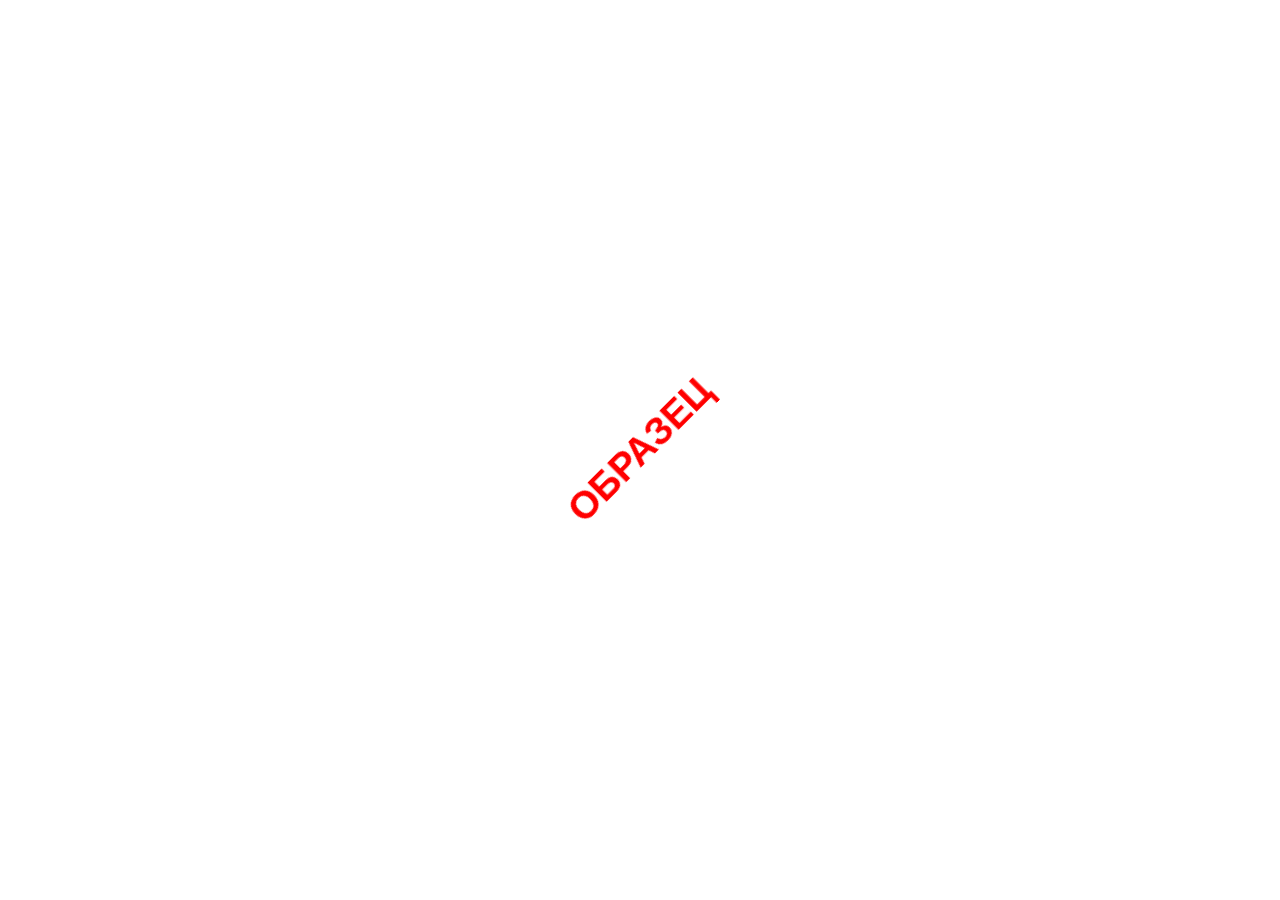
<file: index.html>
<!DOCTYPE html>
<html lang="ru">

<head>
    <meta charset="UTF-8">
    <meta name="viewport" content="width=device-width, initial-scale=1.0">
    <title>TEST</title>
    <script src="pwa.js"></script>
    <style>
        * {
            padding: 0;
            margin: 0;
            box-sizing: border-box;
            font-family: Gilroy, -apple-system, BlinkMacSystemFont, Segoe UI, Helvetica Neue, Arial, sans-serif, Apple Color Emoji, Segoe UI Emoji, Segoe UI Symbol;
            font-weight: 700;
        }

        .text {
            color: red;
            transform: rotate(-45deg);
            display: grid;
            place-items: center;
            height: 100vh;
            width: 100%;
            font-size: larger;
            position: fixed;
        }
    </style>
</head>

<body>
    <div class="text">
        <h1>ОБРАЗЕЦ</h1>
    </div>
</body>

</html>
</file>
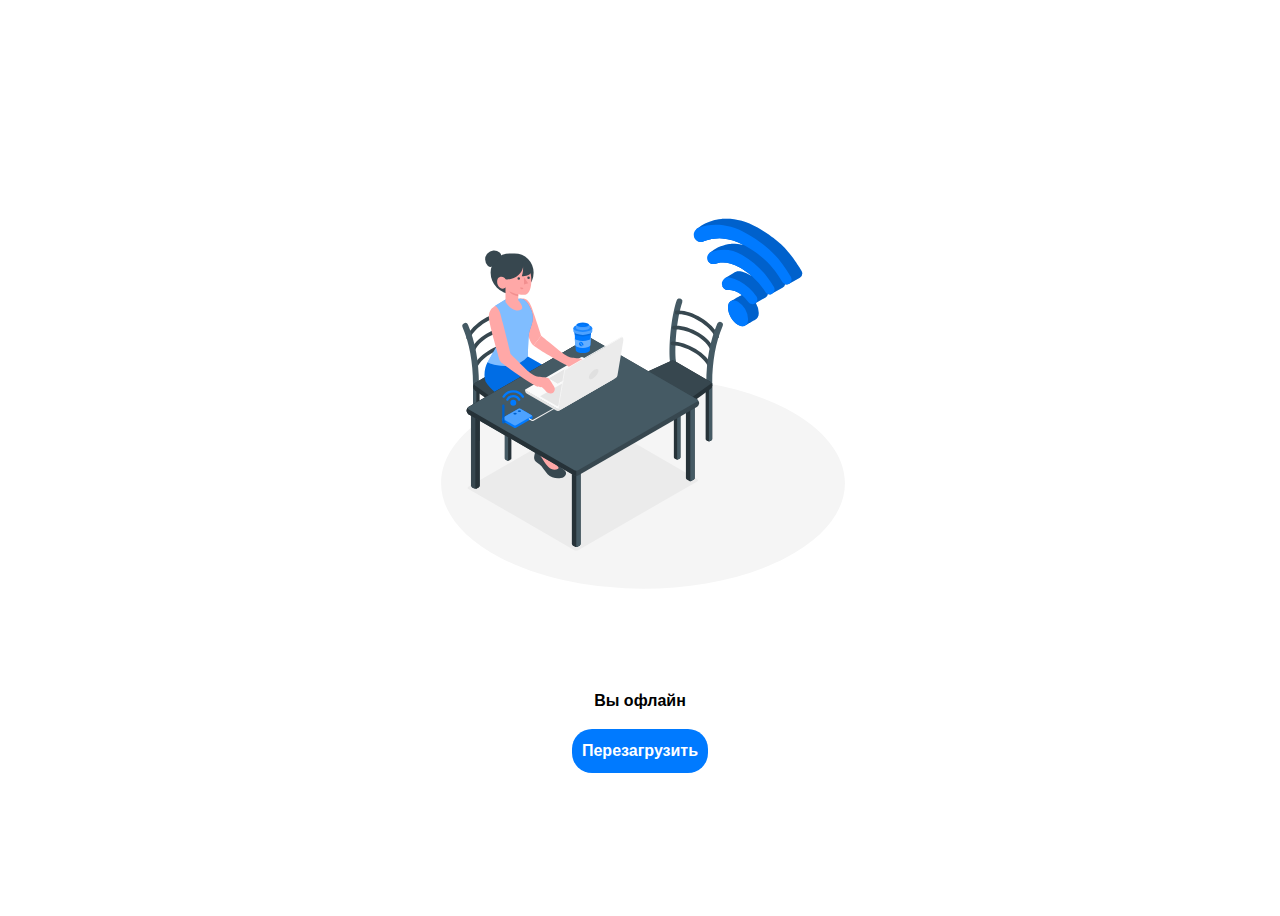
<file: offline.html>
<!DOCTYPE html>
<html lang="ru">

<head>
    <meta charset="utf-8" />
    <meta name="viewport" content="width=device-width, initial-scale=1" />
    <link rel="icon" href="img/icon.png">
    <title>Офлайн</title>
    <style>
        * {
            font-family: Gilroy, -apple-system, BlinkMacSystemFont, Segoe UI, Helvetica Neue, Arial, sans-serif, Apple Color Emoji, Segoe UI Emoji, Segoe UI Symbol;
            font-weight: 700;
            font-size: 1rem;
            line-height: 1.5rem;
        }

        body {
            display: flex;
            align-items: center;
            justify-content: center;
            flex-direction: column;
            height: 100vh;
            overflow: hidden;
        }

        button {
            border-radius: 20px;
            padding: 10px;
            margin: 5px;
            appearance: none;
            border: 0;
            outline: 0;
            color: #fff;
            cursor: pointer;
            transition: .3s;
            display: block;
            background-color: #007aff;
        }

        .animated {
            height: 60%;
            width: 100%;
        }
    </style>
</head>

<body>
    <!-- SVG Starting -->
    <svg class="animated" id="freepik_stories-internet-on-the-go" xmlns="http://www.w3.org/2000/svg"
        viewBox="0 0 500 500" version="1.1" xmlns:xlink="http://www.w3.org/1999/xlink"
        xmlns:svgjs="http://svgjs.com/svgjs">
        <style>
            svg#freepik_stories-internet-on-the-go:not(.animated) .animable {
                opacity: 0;
            }

            svg#freepik_stories-internet-on-the-go.animated #freepik--Wifi--inject-24 {
                animation: 1s 1 forwards cubic-bezier(.36, -0.01, .5, 1.38) slideUp;
                animation-delay: 0s;
            }

            @keyframes slideUp {
                0% {
                    opacity: 0;
                    transform: translateY(30px);
                }

                100% {
                    opacity: 1;
                    transform: inherit;
                }
            }

            .animator-hidden {
                display: none;
            }
        </style>
        <g id="freepik--Floor--inject-24" class="animable" style="transform-origin: 252.801px 319.619px;">
            <path
                d="M120.6,388.68c73,38.15,191.4,38.15,264.41,0s73-100,0-138.13-191.39-38.15-264.41,0S47.59,350.54,120.6,388.68Z"
                style="fill: rgb(245, 245, 245); transform-origin: 252.801px 319.619px;" id="elmzxp3atl9g"
                class="animable">
            </path>
        </g>
        <g id="freepik--Shadow--inject-24" class="animable" style="transform-origin: 197.085px 320.471px;">
            <path
                d="M189.24,381.61,91.15,325a1.05,1.05,0,0,1,0-2l110.27-63.67a3.86,3.86,0,0,1,3.47,0L303,315.94c1,.56,1,1.45,0,2L192.7,381.61A3.83,3.83,0,0,1,189.24,381.61Z"
                style="fill: rgb(235, 235, 235); transform-origin: 197.085px 320.471px;" id="elv2gr6uczmtp"
                class="animable"></path>
        </g>
        <g id="freepik--Plants--inject-24" class="animable animator-hidden"
            style="transform-origin: 249.927px 290.305px;">
            <path
                d="M408.37,304.14l-4.88-2.42A80.91,80.91,0,0,1,406,283.41c3.64-13.43,14.88-23.91,23.52-24.56,11.15-.84,8.33,9.11,1.66,12.93C420.52,277.85,411.77,287.8,408.37,304.14Z"
                style="fill: #007aff; transform-origin: 420.265px 281.47px;" id="elaevelpwqus" class="animable">
            </path>
            <g id="eli9uxmnz483k">
                <g style="opacity: 0.2; transform-origin: 420.265px 281.47px;" class="animable">
                    <path
                        d="M408.37,304.14l-4.88-2.42A80.91,80.91,0,0,1,406,283.41c3.64-13.43,14.88-23.91,23.52-24.56,11.15-.84,8.33,9.11,1.66,12.93C420.52,277.85,411.77,287.8,408.37,304.14Z"
                        id="ela809fgc0fs6" class="animable" style="transform-origin: 420.265px 281.47px;"></path>
                </g>
            </g>
            <path
                d="M407.59,299.62h.06a.53.53,0,0,0,.48-.59c-1.15-11.45,9.94-31.55,22.87-36.41a.53.53,0,0,0,.31-.69.54.54,0,0,0-.69-.32c-13.32,5-24.75,25.72-23.56,37.53A.54.54,0,0,0,407.59,299.62Z"
                style="fill: rgb(255, 255, 255); transform-origin: 419.161px 280.599px;" id="elhnjrxwihls"
                class="animable">
            </path>
            <path
                d="M405.42,302.45c-.08-1.65,0-4.05,0-4.64a15.2,15.2,0,0,1,1.43-6,12.07,12.07,0,0,1,5.63-5.74c1.35-.64,2.89-1,3.83-2.19a8,8,0,0,0,1.26-3.58c.43-2,1.26-4.17,3-5.28s4-1,6-.56c2.93.57,5.66,1.21,8.55.09a59.59,59.59,0,0,1,7.09-2.49c3-.75,9.79-1.63,10.83,2.64a4.06,4.06,0,0,1-.9,3.34,12.28,12.28,0,0,1-2.71,2.31l-5,3.45a6,6,0,0,0-1.53,1.35c-1,1.45-.56,3.46-.91,5.21a6.28,6.28,0,0,1-3.22,4.17,8.44,8.44,0,0,1-5.28.8c-2.41-.37-6.19-2.57-7.91.16a9.07,9.07,0,0,0-1,3,5.89,5.89,0,0,1-1.26,2.87c-1.06,1.12-2.76,1.33-4.31,1.35a23.91,23.91,0,0,0-6.45.47c-.86.25-1.47,1.27-2,1.93C409.25,304.37,407.65,303.62,405.42,302.45Z"
                style="fill: #007aff; transform-origin: 429.244px 288.273px;" id="elm2yk5ajki8" class="animable">
            </path>
            <path
                d="M406.87,301.72a.59.59,0,0,1-.23-.05.5.5,0,0,1-.22-.67c7.55-14.9,28.34-24.24,40.47-26.89a.49.49,0,0,1,.59.38.5.5,0,0,1-.38.6c-11.94,2.6-32.39,11.77-39.79,26.36A.5.5,0,0,1,406.87,301.72Z"
                style="fill: rgb(255, 255, 255); transform-origin: 426.93px 287.909px;" id="el8n5medet8ye"
                class="animable">
            </path>
            <path
                d="M436.07,287.62a.51.51,0,0,1-.31-.11c-3.88-3.11-9.64-4.06-9.7-4.07a.5.5,0,0,1-.41-.58.49.49,0,0,1,.57-.41c.25,0,6.08,1,10.16,4.28a.5.5,0,0,1,.08.7A.51.51,0,0,1,436.07,287.62Z"
                style="fill: rgb(255, 255, 255); transform-origin: 431.105px 285.031px;" id="elcrq0dvf43n"
                class="animable">
            </path>
            <path
                d="M422.36,285.53l-.15,0a.5.5,0,0,1-.32-.63,26.79,26.79,0,0,0,.71-7.56.5.5,0,1,1,1-.08,28.07,28.07,0,0,1-.76,7.94A.5.5,0,0,1,422.36,285.53Z"
                style="fill: rgb(255, 255, 255); transform-origin: 422.748px 281.164px;" id="eldlxgcktlo34"
                class="animable"></path>
            <path
                d="M65.62,291.2A5.29,5.29,0,0,0,64.7,289a5,5,0,0,0-3.2-1.6,36.47,36.47,0,0,1-3.63-.53,7.12,7.12,0,0,1-5-8.79c.33-1.16,1-2.23,1.27-3.39.84-3.06-1.52-4.34-3.69-5.81-1.51-1-4-2.53-3.67-4.7.59-4.05,6.55-5.07,12.26-3.45s8.74,2.9,13,1.75,8.18-1.4,10.41,2.4,0,7.36,2.86,10,8,.83,9.88,6.59v34.29c0-.2-1-.87-1.13-1L91,312c-1-.85-2.35-1.64-3-2.73-.92-1.51-1.38-3.3-2.33-4.82a11.67,11.67,0,0,0-4.46-4.36c-3.64-1.87-8-1.55-11.75-3.37a6.43,6.43,0,0,1-3.11-3A14,14,0,0,1,65.62,291.2Z"
                style="fill: #007aff; transform-origin: 70.9701px 287.878px;" id="eluat2g6vxz7" class="animable">
            </path>
            <g id="eln9t328riz3j">
                <path
                    d="M65.62,291.2A5.29,5.29,0,0,0,64.7,289a5,5,0,0,0-3.2-1.6,36.47,36.47,0,0,1-3.63-.53,7.12,7.12,0,0,1-5-8.79c.33-1.16,1-2.23,1.27-3.39.84-3.06-1.52-4.34-3.69-5.81-1.51-1-4-2.53-3.67-4.7.59-4.05,6.55-5.07,12.26-3.45s8.74,2.9,13,1.75,8.18-1.4,10.41,2.4,0,7.36,2.86,10,8,.83,9.88,6.59v34.29c0-.2-1-.87-1.13-1L91,312c-1-.85-2.35-1.64-3-2.73-.92-1.51-1.38-3.3-2.33-4.82a11.67,11.67,0,0,0-4.46-4.36c-3.64-1.87-8-1.55-11.75-3.37a6.43,6.43,0,0,1-3.11-3A14,14,0,0,1,65.62,291.2Z"
                    style="opacity: 0.1; transform-origin: 70.9701px 287.878px;" class="animable"></path>
            </g>
            <path
                d="M95.38,308.3a.49.49,0,0,1-.49-.41c-3.62-20.62-27.77-39.67-42.15-43.23a.5.5,0,1,1,.24-1c14.63,3.62,39.2,23,42.89,44a.49.49,0,0,1-.4.58Z"
                style="fill: rgb(255, 255, 255); transform-origin: 74.1119px 285.973px;" id="eltsjb2zv7ecd"
                class="animable"></path>
            <path
                d="M61.19,279.62a.53.53,0,0,1-.4-.19.51.51,0,0,1,.09-.71c3.45-2.72,10.46-3.53,13.27-3.35a.5.5,0,0,1,.47.54.49.49,0,0,1-.53.46c-2.86-.19-9.5.7-12.59,3.14A.53.53,0,0,1,61.19,279.62Z"
                style="fill: rgb(255, 255, 255); transform-origin: 67.6536px 277.483px;" id="el51pco2sn1uv"
                class="animable"></path>
            <path
                d="M77.15,279a.41.41,0,0,1-.19,0,.5.5,0,0,1-.28-.65c1.83-4.43.83-11.92.82-12a.51.51,0,0,1,.43-.57.5.5,0,0,1,.56.43c.05.32,1.05,7.83-.88,12.51A.49.49,0,0,1,77.15,279Z"
                style="fill: rgb(255, 255, 255); transform-origin: 77.7188px 272.393px;" id="el8jw4exuvwpj"
                class="animable"></path>
            <path
                d="M93.48,321.81c-1-3.09-6.09-9.59-15.23-14.68-7.94-4.42-20.2-7.71-19.12-13.54s12.36-6,20.16-1.27c9.79,5.89,15.29,17.93,15.94,22.68Z"
                style="fill: #007aff; transform-origin: 77.1466px 305.393px;" id="elk88o7bw4gfb" class="animable">
            </path>
            <path
                d="M94.43,318.61a.49.49,0,0,1-.49-.4c-2-10.76-17.27-25.38-29.45-25.06a.5.5,0,1,1,0-1c12.63-.37,28.36,14.76,30.46,25.87a.51.51,0,0,1-.4.59Z"
                style="fill: rgb(255, 255, 255); transform-origin: 79.474px 305.377px;" id="elx63p4fqsi6"
                class="animable">
            </path>
        </g>
        <g id="freepik--Wifi--inject-24" class="animable animator-active"
            style="transform-origin: 350.028px 124.563px;">
            <path
                d="M400.28,125.39a4.53,4.53,0,0,1-2.28,3.94h0L388.13,135a4.55,4.55,0,0,1-3.78.35,4.48,4.48,0,0,1-2.1,3l-.36.21h0l-9.55,5.52-.27.15a4.61,4.61,0,0,1-3.62.17,4.5,4.5,0,0,1-2.21,3.2l-9,5.2a19.13,19.13,0,0,1,2.71,9.17c0,3.27-1.31,5.43-3.33,6.23a4.42,4.42,0,0,1-1.09.63,4,4,0,0,1-1.1.63,440.89,440.89,0,0,1-2.19,1.27,4.62,4.62,0,0,1-1.1.63,4.37,4.37,0,0,1-1.09.63,4.62,4.62,0,0,1-1.1.63,4,4,0,0,1-1.09.63c-1.71,1.35-4.22,1.4-7.06-.24-5.13-3-9.3-10.17-9.3-16.12,0-3,1.06-5.08,2.75-5.95a4.66,4.66,0,0,1,.56-.22,4.26,4.26,0,0,1,.54-.41,5.25,5.25,0,0,1,.55-.22,3.49,3.49,0,0,1,.54-.41,3.43,3.43,0,0,1,.56-.22,4.34,4.34,0,0,1,.54-.42,5.2,5.2,0,0,1,.55-.21,4.34,4.34,0,0,1,.54-.42,3.4,3.4,0,0,1,.56-.21,3.57,3.57,0,0,1,.54-.42,5.25,5.25,0,0,1,.55-.22,4.26,4.26,0,0,1,.54-.41,4.66,4.66,0,0,1,.56-.22,4.26,4.26,0,0,1,.54-.41,5.25,5.25,0,0,1,.55-.22A4.26,4.26,0,0,1,343,146a5.42,5.42,0,0,1,.56-.22,3.49,3.49,0,0,1,.54-.41,8.23,8.23,0,0,0-.8-.66l-.82-.59-.81-.54c-.29-.19-.58-.37-.88-.54a19.17,19.17,0,0,0-3-1.4c-.32-.12-.64-.23-1-.32a12.31,12.31,0,0,0-3.58-.56l-.57,0-.42,0q-.32,0-.63,0a5.7,5.7,0,0,1-5-2.85l-.24-.41s2.2-7.58,2.22-7.61l7-4.2a16,16,0,0,1,4.53-2.23,5.93,5.93,0,0,1,.83-.12h.23a7.62,7.62,0,0,1,1.07,0l.38,0,.1,0a14.19,14.19,0,0,1,2.08.41A30.16,30.16,0,0,1,352.1,127c.54.31,1,.63,1.55,1-.87-.79-1.76-1.53-2.67-2.24-.41-.33-.82-.65-1.24-1a.9.9,0,0,0-.19-.15c-.36-.28-.73-.55-1.11-.82-.67-.48-1.35-1-2.05-1.42l-.92-.6c-.47-.31-1-.61-1.43-.9s-1.19-.72-1.79-1.07c-5.57-3.21-10.62-4.57-15.19-4.57l-.95,0-1.07.07c-.27,0-.53,0-.8.09l-.56.08-.5.08-.75.14-.87.21c-.31.08-.62.16-.93.26s-.52.16-.77.24h0a6,6,0,0,1-1.94.33,5.72,5.72,0,0,1-5-2.85l-.11-.19,1.71-7.32s0,0,.12-.1h0c.79-.56,4.69-3.27,5-3.45a35.89,35.89,0,0,1,5.76-2.72q1.23-.47,2.52-.84l1.14-.31c.38-.09.76-.19,1.15-.27.78-.17,1.56-.31,2.36-.43l1-.14.23,0L335,98a.09.09,0,0,1,.07,0l1.11-.07a1.6,1.6,0,0,1,.31,0,34.61,34.61,0,0,1,4.06.12,33.37,33.37,0,0,1,5.21.93l0,0A48,48,0,0,0,326.1,93a39.89,39.89,0,0,0-7.45.22c-.62.07-1.25.16-1.86.27h0l-.19,0c-.38.06-.74.13-1.11.22-.63.13-1.25.27-1.87.43s-1.22.34-1.82.53q-.66.19-1.29.42c-.55.19-1.1.4-1.63.61a6.37,6.37,0,0,1-2.4.47,6.71,6.71,0,0,1-5.78-3.37l-.14-.24h0c.08-.38,1.91-8.44,1.91-8.44l.05,0,.13-.1.09-.07c.92-.68,3.9-2.87,4.21-3a44.74,44.74,0,0,1,6.8-3.23q2-.75,4-1.32h0l1.45-.37,1.51-.34A46.86,46.86,0,0,1,325.4,75c.53-.06,1.06-.1,1.6-.14s1.08-.06,1.62-.08,1.09,0,1.64,0c8.84,0,18.54,2.41,28.57,8.2,3.91,2.26,7.43,4.45,10.67,6.68.4.27.79.54,1.17.82,1,.72,2,1.46,3,2.2l1.31,1c1,.76,1.91,1.53,2.83,2.33.37.31.72.62,1.08.94l.54.48,1.14,1.05a85,85,0,0,1,6.47,6.77l.78.93c.4.47.79,1,1.18,1.44.61.75,1.22,1.53,1.82,2.33l1.05,1.4c.74,1,1.48,2,2.22,3.14.36.53.73,1.06,1.09,1.61s.73,1.1,1.1,1.67.74,1.14,1.1,1.72c.74,1.17,1.49,2.37,2.24,3.62A4.51,4.51,0,0,1,400.28,125.39Z"
                style="fill: #007aff; transform-origin: 350.42px 124.512px;" id="eltinbfzzqxxb" class="animable">
            </path>
            <g id="eletx5ig56pek">
                <g style="opacity: 0.2; transform-origin: 350.42px 124.512px;" class="animable">
                    <path
                        d="M400.28,125.39a4.53,4.53,0,0,1-2.28,3.94h0L388.13,135a4.55,4.55,0,0,1-3.78.35,4.48,4.48,0,0,1-2.1,3l-.36.21h0l-9.55,5.52-.27.15a4.61,4.61,0,0,1-3.62.17,4.5,4.5,0,0,1-2.21,3.2l-9,5.2a19.13,19.13,0,0,1,2.71,9.17c0,3.27-1.31,5.43-3.33,6.23a4.42,4.42,0,0,1-1.09.63,4,4,0,0,1-1.1.63,440.89,440.89,0,0,1-2.19,1.27,4.62,4.62,0,0,1-1.1.63,4.37,4.37,0,0,1-1.09.63,4.62,4.62,0,0,1-1.1.63,4,4,0,0,1-1.09.63c-1.71,1.35-4.22,1.4-7.06-.24-5.13-3-9.3-10.17-9.3-16.12,0-3,1.06-5.08,2.75-5.95a4.66,4.66,0,0,1,.56-.22,4.26,4.26,0,0,1,.54-.41,5.25,5.25,0,0,1,.55-.22,3.49,3.49,0,0,1,.54-.41,3.43,3.43,0,0,1,.56-.22,4.34,4.34,0,0,1,.54-.42,5.2,5.2,0,0,1,.55-.21,4.34,4.34,0,0,1,.54-.42,3.4,3.4,0,0,1,.56-.21,3.57,3.57,0,0,1,.54-.42,5.25,5.25,0,0,1,.55-.22,4.26,4.26,0,0,1,.54-.41,4.66,4.66,0,0,1,.56-.22,4.26,4.26,0,0,1,.54-.41,5.25,5.25,0,0,1,.55-.22A4.26,4.26,0,0,1,343,146a5.42,5.42,0,0,1,.56-.22,3.49,3.49,0,0,1,.54-.41,8.23,8.23,0,0,0-.8-.66l-.82-.59-.81-.54c-.29-.19-.58-.37-.88-.54a19.17,19.17,0,0,0-3-1.4c-.32-.12-.64-.23-1-.32a12.31,12.31,0,0,0-3.58-.56l-.57,0-.42,0q-.32,0-.63,0a5.7,5.7,0,0,1-5-2.85l-.24-.41s2.2-7.58,2.22-7.61l7-4.2a16,16,0,0,1,4.53-2.23,5.93,5.93,0,0,1,.83-.12h.23a7.62,7.62,0,0,1,1.07,0l.38,0,.1,0a14.19,14.19,0,0,1,2.08.41A30.16,30.16,0,0,1,352.1,127c.54.31,1,.63,1.55,1-.87-.79-1.76-1.53-2.67-2.24-.41-.33-.82-.65-1.24-1a.9.9,0,0,0-.19-.15c-.36-.28-.73-.55-1.11-.82-.67-.48-1.35-1-2.05-1.42l-.92-.6c-.47-.31-1-.61-1.43-.9s-1.19-.72-1.79-1.07c-5.57-3.21-10.62-4.57-15.19-4.57l-.95,0-1.07.07c-.27,0-.53,0-.8.09l-.56.08-.5.08-.75.14-.87.21c-.31.08-.62.16-.93.26s-.52.16-.77.24h0a6,6,0,0,1-1.94.33,5.72,5.72,0,0,1-5-2.85l-.11-.19,1.71-7.32s0,0,.12-.1h0c.79-.56,4.69-3.27,5-3.45a35.89,35.89,0,0,1,5.76-2.72q1.23-.47,2.52-.84l1.14-.31c.38-.09.76-.19,1.15-.27.78-.17,1.56-.31,2.36-.43l1-.14.23,0L335,98a.09.09,0,0,1,.07,0l1.11-.07a1.6,1.6,0,0,1,.31,0,34.61,34.61,0,0,1,4.06.12,33.37,33.37,0,0,1,5.21.93l0,0A48,48,0,0,0,326.1,93a39.89,39.89,0,0,0-7.45.22c-.62.07-1.25.16-1.86.27h0l-.19,0c-.38.06-.74.13-1.11.22-.63.13-1.25.27-1.87.43s-1.22.34-1.82.53q-.66.19-1.29.42c-.55.19-1.1.4-1.63.61a6.37,6.37,0,0,1-2.4.47,6.71,6.71,0,0,1-5.78-3.37l-.14-.24h0c.08-.38,1.91-8.44,1.91-8.44l.05,0,.13-.1.09-.07c.92-.68,3.9-2.87,4.21-3a44.74,44.74,0,0,1,6.8-3.23q2-.75,4-1.32h0l1.45-.37,1.51-.34A46.86,46.86,0,0,1,325.4,75c.53-.06,1.06-.1,1.6-.14s1.08-.06,1.62-.08,1.09,0,1.64,0c8.84,0,18.54,2.41,28.57,8.2,3.91,2.26,7.43,4.45,10.67,6.68.4.27.79.54,1.17.82,1,.72,2,1.46,3,2.2l1.31,1c1,.76,1.91,1.53,2.83,2.33.37.31.72.62,1.08.94l.54.48,1.14,1.05a85,85,0,0,1,6.47,6.77l.78.93c.4.47.79,1,1.18,1.44.61.75,1.22,1.53,1.82,2.33l1.05,1.4c.74,1,1.48,2,2.22,3.14.36.53.73,1.06,1.09,1.61s.73,1.1,1.1,1.67.74,1.14,1.1,1.72c.74,1.17,1.49,2.37,2.24,3.62A4.51,4.51,0,0,1,400.28,125.39Z"
                        id="elz5tfj7dreh" class="animable" style="transform-origin: 350.42px 124.512px;"></path>
                </g>
            </g>
            <path
                d="M350.08,167.73c0,5.9-4.16,8.33-9.29,5.35s-9.3-10.16-9.3-16.11c0-3,1.06-5.08,2.75-5.95s4-.87,6.55.59a20.48,20.48,0,0,1,9.29,16.12Z"
                style="fill: #007aff; transform-origin: 340.785px 162.391px;" id="ele11mfd5jv2" class="animable">
            </path>
            <path
                d="M357.84,146.72a45.67,45.67,0,0,0-15.59-14.07,28.08,28.08,0,0,0-9.38-3.54,5.94,5.94,0,0,0-5.29,1.71l-.06.07a5.87,5.87,0,0,0-1.06,6.62,4.78,4.78,0,0,0,.23.45,5.7,5.7,0,0,0,5,2.85q.31,0,.63,0l.42,0,.57,0a12.31,12.31,0,0,1,3.58.56c.32.09.64.2,1,.32a19.17,19.17,0,0,1,3,1.4c.3.17.59.35.88.54s.55.35.81.54.55.38.82.59.55.42.82.64a34.9,34.9,0,0,1,6.26,6.7,4.58,4.58,0,0,0,7.46-5.3Z"
                style="fill: #007aff; transform-origin: 342.275px 141.442px;" id="elvb1xi2p8y0a" class="animable">
            </path>
            <path
                d="M373.9,137.76c-8.28-13.38-16.76-22.09-29.34-29.52a33.26,33.26,0,0,0-28.7-2.59,5.49,5.49,0,0,0-1.21.61h0l-.12.1a5.71,5.71,0,0,0-1.71,7.32l.11.19a5.72,5.72,0,0,0,5,2.85,6,6,0,0,0,1.94-.33h0c.25-.08.51-.17.77-.24s.62-.18.93-.26l.87-.21.75-.14.5-.08.56-.08c.27,0,.53-.07.8-.09l1.07-.07.95,0c4.57,0,9.62,1.36,15.19,4.57l1.79,1.07c.48.29,1,.59,1.43.9l.92.6c.7.46,1.38.94,2.05,1.42.38.27.75.54,1.11.82a.9.9,0,0,1,.19.15c.42.3.83.62,1.24,1,.91.71,1.8,1.45,2.67,2.24,0,0,0,0,.05,0a69.09,69.09,0,0,1,12.5,14.74,4.43,4.43,0,0,0,2.23,1.77,4.61,4.61,0,0,0,3.62-.17l.27-.15a4.59,4.59,0,0,0,1.58-6.4Z"
                style="fill: #007aff; transform-origin: 343.38px 124.166px;" id="el2wzu09mstm2" class="animable">
            </path>
            <path
                d="M389.77,128.74c-12-20-22-29.27-40.8-40.15C332.28,79,316.5,78.7,304.1,83.28a7.53,7.53,0,0,0-1.39.7l-.09.07-.13.1-.05,0a6.69,6.69,0,0,0-1.91,8.43h0c0,.09.09.16.14.25a6.71,6.71,0,0,0,5.78,3.37,6.37,6.37,0,0,0,2.4-.47c.53-.21,1.08-.42,1.63-.61s.85-.29,1.29-.42c.6-.19,1.2-.37,1.82-.53s1.24-.3,1.87-.43c.37-.09.73-.16,1.11-.22l.19,0h0c.61-.11,1.24-.2,1.86-.27A39.08,39.08,0,0,1,326.1,93,47.56,47.56,0,0,1,345.86,99h0l1.49.84c15.8,9.12,24.51,17,34.6,33.64a4.56,4.56,0,0,0,7.8-4.71Z"
                style="fill: #007aff; transform-origin: 345.043px 107.964px;" id="ely07iwojdm0f" class="animable">
            </path>
        </g>
        <g id="freepik--Poster--inject-24" class="animable animator-hidden"
            style="transform-origin: 367.958px 279.945px;">
            <polygon points="328.49 308.68 359.25 290.92 345.41 246.97 328.49 308.68"
                style="fill: rgb(55, 71, 79); transform-origin: 343.87px 277.825px;" id="el3injxj094hf"
                class="animable">
            </polygon>
            <path d="M327.25,317.39a2.89,2.89,0,0,0,1.14-1.46l20.48-71-3.46,2-20.76,71.92Z"
                style="fill: rgb(38, 50, 56); transform-origin: 336.76px 281.89px;" id="el65wgwuve1pa" class="animable">
            </path>
            <path d="M322.06,317.39l2.59,1.5L345.41,247,342,245l-20.48,71A1.33,1.33,0,0,0,322.06,317.39Z"
                style="fill: rgb(55, 71, 79); transform-origin: 333.448px 281.945px;" id="elw0u3aobe5i"
                class="animable">
            </path>
            <path d="M414.41,313.91a1.47,1.47,0,0,1-.66,1.48l-2.59,1.5L390.4,221l3.46-2,17.68,81.69Z"
                style="fill: rgb(55, 71, 79); transform-origin: 402.415px 267.945px;" id="el8ly08vif01g"
                class="animable">
            </path>
            <path d="M408.56,315.39a2.51,2.51,0,0,1-1.07-1.48L386.94,219l3.46,2,20.76,95.89Z"
                style="fill: rgb(38, 50, 56); transform-origin: 399.05px 267.945px;" id="elwp30thr43" class="animable">
            </path>
            <path d="M345.41,247l20.76,95.89-2.59-1.5a2.55,2.55,0,0,1-1.08-1.47L342,245Z"
                style="fill: rgb(38, 50, 56); transform-origin: 354.085px 293.945px;" id="elpvxvqarifia"
                class="animable">
            </path>
            <path d="M368.77,341.36a1.43,1.43,0,0,0,.65-1.47L348.87,245l-3.46,2,20.76,95.89Z"
                style="fill: rgb(55, 71, 79); transform-origin: 357.427px 293.945px;" id="eluvg9ckhcc8i"
                class="animable">
            </path>
            <polygon points="390.4 217 393.86 219 345.41 246.97 341.95 244.97 390.4 217"
                style="fill: rgb(55, 71, 79); transform-origin: 367.905px 231.985px;" id="elm1c0fr95ojq"
                class="animable">
            </polygon>
            <polygon points="393.86 219 345.41 246.97 363.1 328.66 411.54 300.69 393.86 219"
                style="fill: rgb(69, 90, 100); transform-origin: 378.475px 273.83px;" id="elkmq68cow6i"
                class="animable">
            </polygon>
            <path
                d="M364.56,271.39c-.51,0-.8,0-.86,0a.63.63,0,0,1-.43-.24.65.65,0,0,1-.13-.47c.2-1.83,1.64-6.56,10.52-11.06,7.23-3.67,12.68-2.64,13.75-2.16a.64.64,0,0,1,.33.82c-.07.18-1.87,4.45-9.88,9.07C371.52,271,366.49,271.39,364.56,271.39Zm19.21-13.18a21.19,21.19,0,0,0-9.54,2.51c-7.38,3.75-9.23,7.6-9.69,9.39a26.32,26.32,0,0,0,12.68-3.9c5.82-3.35,8.18-6.47,9-7.78A12.16,12.16,0,0,0,383.77,258.21Z"
                style="fill: rgb(255, 255, 255); transform-origin: 375.461px 264.172px;" id="elgxfqiv64t0v"
                class="animable"></path>
            <path
                d="M375,286.3a8.16,8.16,0,0,1-3.43-.73c-4.93-2.24-7.1-9-8.43-14.7a.64.64,0,1,1,1.24-.29c1.27,5.38,3.29,11.82,7.72,13.83,2.38,1.08,5.27.72,8.6-1.05,9.59-5.09,8.46-16.49,5.83-25.16a.64.64,0,1,1,1.22-.37c4,13.09,1.75,22.31-6.45,26.66A13.61,13.61,0,0,1,375,286.3Z"
                style="fill: rgb(255, 255, 255); transform-origin: 376.393px 271.81px;" id="elau5pmxnn52l"
                class="animable">
            </path>
            <path
                d="M388.93,272.37a.64.64,0,0,1-.59-.4.63.63,0,0,1,.35-.83c2.95-1.21,4.18-4.25,4.34-6.69.13-1.95-.42-3.33-1-3.68a1.35,1.35,0,0,0-1.1-.15,4.36,4.36,0,0,0-2.08,2,.64.64,0,0,1-1.14-.59,5.86,5.86,0,0,1,2.86-2.68,2.61,2.61,0,0,1,2.1.27c1.16.67,1.81,2.59,1.65,4.88-.19,2.82-1.63,6.35-5.13,7.78A.69.69,0,0,1,388.93,272.37Z"
                style="fill: rgb(255, 255, 255); transform-origin: 390.992px 265.806px;" id="eltke4u09797"
                class="animable">
            </path>
            <path
                d="M367.26,259.79l-.18-.08a2.29,2.29,0,0,1-.5-.25l-.34-.25-.34-.34a4.2,4.2,0,0,1-.64-1,5.45,5.45,0,0,1-.39-1.35,7,7,0,0,1-.1-1.53,11.63,11.63,0,0,1,.6-3.25c.18-.54.4-1,.59-1.52a10.3,10.3,0,0,0,.43-1.37,5,5,0,0,0,0-2.47,4,4,0,0,0-.9-1.58,4.29,4.29,0,0,0-.39-.38l-.14-.13a4.37,4.37,0,0,1,.69.31,3.57,3.57,0,0,1,1.42,1.5,5,5,0,0,1,.42,2.94,7.65,7.65,0,0,1-.39,1.62c-.18.51-.38,1-.53,1.48s-.31,1-.43,1.48a12.64,12.64,0,0,0-.26,1.45,10.76,10.76,0,0,0-.08,1.36,7.32,7.32,0,0,0,.14,1.2,5.36,5.36,0,0,0,.35,1,3.89,3.89,0,0,0,.44.67,2.37,2.37,0,0,0,.38.39Z"
                style="fill: rgb(255, 255, 255); transform-origin: 366.158px 252.04px;" id="elvum0xkzm85k"
                class="animable">
            </path>
            <path
                d="M370.29,256.14l-.14-.16a5.53,5.53,0,0,1-.38-.44,6.25,6.25,0,0,1-.47-.81,4.2,4.2,0,0,1-.35-1.18,5.4,5.4,0,0,1-.06-1.46,9.78,9.78,0,0,1,.25-1.58c.24-1.07.61-2.14.88-3.2.14-.53.29-1.08.37-1.58a7.12,7.12,0,0,0,.12-1.49,6.45,6.45,0,0,0-.23-1.35,5,5,0,0,0-1.23-2,7.91,7.91,0,0,0-.65-.59,6.71,6.71,0,0,0-.63-.45,4.52,4.52,0,0,1,.76.23,5.32,5.32,0,0,1,1.78,1.2,5,5,0,0,1,1.32,2.84,8.69,8.69,0,0,1,.05.89,6,6,0,0,1-.07.89,15.88,15.88,0,0,1-.36,1.72c-.32,1.12-.71,2.19-1,3.17-.15.49-.3,1-.39,1.41a6.58,6.58,0,0,0-.16,1.27,3.51,3.51,0,0,0,0,.57,2.18,2.18,0,0,0,.07.52,5.78,5.78,0,0,0,.22.83C370.17,255.87,370.29,256.14,370.29,256.14Z"
                style="fill: rgb(255, 255, 255); transform-origin: 369.725px 247.995px;" id="elfjujmc003f"
                class="animable">
            </path>
            <path
                d="M375.46,256l-.18-.08a1.82,1.82,0,0,1-.51-.27,3.1,3.1,0,0,1-.7-.61l-.34-.46c-.1-.18-.19-.37-.29-.58a6,6,0,0,1-.38-1.38A6.85,6.85,0,0,1,373,251a11.79,11.79,0,0,1,.66-3.31c.19-.55.42-1.06.61-1.55s.36-1,.49-1.43a6.37,6.37,0,0,0,.23-2.57,3.84,3.84,0,0,0-.31-1,3.49,3.49,0,0,0-.44-.71,3.58,3.58,0,0,0-.37-.42l-.13-.14a4.14,4.14,0,0,1,.67.38,3.13,3.13,0,0,1,.68.62,3.48,3.48,0,0,1,.61,1.06,5.74,5.74,0,0,1,.15,3,9.71,9.71,0,0,1-.43,1.62c-.19.53-.4,1-.56,1.53a13.72,13.72,0,0,0-.45,1.51,13.87,13.87,0,0,0-.3,1.48,11.58,11.58,0,0,0-.09,1.4,6.77,6.77,0,0,0,.12,1.24,5.71,5.71,0,0,0,.35,1,3.58,3.58,0,0,0,.45.69,3.05,3.05,0,0,0,.38.4Z"
                style="fill: rgb(255, 255, 255); transform-origin: 374.48px 247.935px;" id="eldcxsrmr4w6"
                class="animable">
            </path>
            <path
                d="M379.12,301.26c.14-.08.29,0,.29.18a6.28,6.28,0,0,1-3.08,4.6c-2.28,1.32-3.93.8-3.93-2.23a7.26,7.26,0,0,1,3.68-6.33c1.53-.88,2.27-.34,2.27.46a1.18,1.18,0,0,1-.52.91c-.31.18-.39.09-.39.09a1.51,1.51,0,0,0,.07-.45c0-.77-.5-1-1.49-.44a6.36,6.36,0,0,0-2.61,5.18c0,2.57,1.37,3.15,2.92,2.26a5,5,0,0,0,2.57-4A.62.62,0,0,1,379.12,301.26Z"
                style="fill: rgb(255, 255, 255); transform-origin: 375.905px 301.875px;" id="el301hyfa74f6"
                class="animable"></path>
            <path
                d="M381.19,302.67c-1.2.7-2.24.43-2.24-1.22a4.35,4.35,0,0,1,2.19-3.75c1.22-.71,2.19-.42,2.19,1.22A4.53,4.53,0,0,1,381.19,302.67Zm0-.43a2,2,0,0,0,1-1.53,1.78,1.78,0,0,1-2.19-.49c0,.19,0,.4,0,.62C380,302.34,380.35,302.73,381.19,302.24Zm-.79-3.12c0,1,.87,1.43,1.86,1.13,0-.22,0-.46,0-.73,0-1.48-.24-1.92-1.15-1.39A1.35,1.35,0,0,0,380.4,299.12Z"
                style="fill: rgb(255, 255, 255); transform-origin: 381.14px 300.184px;" id="el87t4vp7d9io"
                class="animable">
            </path>
            <path
                d="M385.08,296v8.46a1.09,1.09,0,0,1-.42.4c-.3.17-.57.13-.57-.35v-9.65c0-1.79.31-2.9,1.35-3.5.73-.42,1.09-.16,1.09.84a5.54,5.54,0,0,1-1.14,3.24l1-.57c.32-.18.38-.09.38.17Zm1-3.51c0-.75-.22-.93-.53-.75s-.42.6-.45,3.64A4.67,4.67,0,0,0,386.06,292.45Z"
                style="fill: rgb(255, 255, 255); transform-origin: 385.43px 298.059px;" id="elc8vlxrfyh6e"
                class="animable">
            </path>
            <path
                d="M388.16,294.18v8.46a1.09,1.09,0,0,1-.42.4c-.3.17-.57.13-.57-.34V293c0-1.79.31-2.9,1.35-3.5.73-.42,1.09-.16,1.09.84a5.54,5.54,0,0,1-1.14,3.24l1-.57c.32-.18.38-.09.38.17Zm1-3.51c0-.75-.22-.93-.53-.75s-.42.6-.45,3.65A4.71,4.71,0,0,0,389.14,290.67Z"
                style="fill: rgb(255, 255, 255); transform-origin: 388.51px 296.22px;" id="eld6h2qi9xnov"
                class="animable">
            </path>
            <path
                d="M394.87,292.27c.14-.09.23,0,.23.22a4.35,4.35,0,0,1-2.21,3.43c-1.62.93-2.63.68-2.63-.89a4.48,4.48,0,0,1,2.19-3.86c1-.58,1.33-.1,1.33.47a4.52,4.52,0,0,1-2.44,3.33c.14.88.73,1,1.55.52a3.67,3.67,0,0,0,1.81-3.06S394.71,292.36,394.87,292.27Zm-3.57,2.31a3.5,3.5,0,0,0,1.69-2.41c0-.58-.27-.73-.72-.47-.68.39-1,1.15-1,2.78Z"
                style="fill: rgb(255, 255, 255); transform-origin: 392.68px 293.684px;" id="el72us5axvr4v"
                class="animable">
            </path>
            <path
                d="M399.34,289.68c.15-.08.23,0,.23.22a4.3,4.3,0,0,1-2.21,3.43c-1.61.94-2.62.69-2.62-.89a4.49,4.49,0,0,1,2.18-3.86c1-.58,1.34-.1,1.34.48a4.52,4.52,0,0,1-2.45,3.32c.15.89.74,1,1.55.52a3.68,3.68,0,0,0,1.82-3.06S399.19,289.77,399.34,289.68ZM395.78,292a3.45,3.45,0,0,0,1.68-2.41c0-.57-.26-.73-.71-.47-.68.4-1,1.16-1,2.78Z"
                style="fill: rgb(255, 255, 255); transform-origin: 397.155px 291.098px;" id="el0iqfvaoyfoa5"
                class="animable"></path>
        </g>
        <g id="freepik--Chair--inject-24" class="animable" style="transform-origin: 283.241px 223.187px;">
            <path
                d="M310.77,227.38v51.27a1.42,1.42,0,0,0,.65,1.12l1.74,1a1.42,1.42,0,0,0,1.3,0l1.75-1a1.45,1.45,0,0,0,.65-1.13V227.38a.76.76,0,0,0-.75-.75h-4.59A.75.75,0,0,0,310.77,227.38Z"
                style="fill: rgb(38, 50, 56); transform-origin: 313.815px 253.779px;" id="elk27bex4oulp"
                class="animable">
            </path>
            <path
                d="M316.11,226.63h-1.55a.76.76,0,0,0-.75.75v53c0,.41.29.58.65.37l1.75-1a1.45,1.45,0,0,0,.65-1.13V227.38A.76.76,0,0,0,316.11,226.63Z"
                style="fill: rgb(69, 90, 100); transform-origin: 315.335px 253.735px;" id="el1g5qcjget2g"
                class="animable">
            </path>
            <path
                d="M281.35,244.3v51.27a1.42,1.42,0,0,0,.65,1.12l1.74,1a1.42,1.42,0,0,0,1.3,0l1.75-1a1.42,1.42,0,0,0,.65-1.12V244.3a.75.75,0,0,0-.75-.75H282.1A.75.75,0,0,0,281.35,244.3Z"
                style="fill: rgb(38, 50, 56); transform-origin: 284.395px 270.699px;" id="elelp2sww35d"
                class="animable">
            </path>
            <path
                d="M286.69,243.55h-1.55a.76.76,0,0,0-.75.75v53c0,.41.3.58.65.37l1.75-1a1.42,1.42,0,0,0,.65-1.12V244.3A.75.75,0,0,0,286.69,243.55Z"
                style="fill: rgb(69, 90, 100); transform-origin: 285.915px 270.655px;" id="elyv0mexzhno9"
                class="animable">
            </path>
            <path
                d="M283.3,206.67a2.75,2.75,0,0,1-2.39,3.07l-.34,0a2.75,2.75,0,0,1-2.73-2.41c-1.58-12.66.67-41,6.09-56.92a2.74,2.74,0,0,1,4-1.5h0a2.73,2.73,0,0,1,1.21,3.27C283.91,167.19,281.78,194.48,283.3,206.67Z"
                style="fill: rgb(69, 90, 100); transform-origin: 283.32px 179.133px;" id="el3uuzvw890ig"
                class="animable">
            </path>
            <path
                d="M315.19,214a1.75,1.75,0,0,1-1.66-1.2C310,202,291.63,191.86,280,191.86a1.75,1.75,0,0,1,0-3.5c12.87,0,32.8,11,36.86,23.29a1.75,1.75,0,0,1-1.12,2.21A1.7,1.7,0,0,1,315.19,214Z"
                style="fill: rgb(55, 71, 79); transform-origin: 297.599px 201.18px;" id="el1gbbnefk4qr"
                class="animable">
            </path>
            <path
                d="M317.07,198a1.74,1.74,0,0,1-1.66-1.21c-3.7-11.22-22.52-20.64-33.88-19.47a1.75,1.75,0,0,1-.36-3.48c12.84-1.31,33.34,9.05,37.56,21.86a1.75,1.75,0,0,1-1.12,2.21A1.7,1.7,0,0,1,317.07,198Z"
                style="fill: rgb(55, 71, 79); transform-origin: 299.234px 185.864px;" id="el9fpff7nt6uo"
                class="animable">
            </path>
            <path
                d="M321.3,185.63a1.76,1.76,0,0,1-1.61-1c-5.39-12.27-25.15-22.76-35.4-21.34a1.75,1.75,0,1,1-.48-3.46c11.62-1.61,33.06,9.67,39.09,23.4a1.74,1.74,0,0,1-.9,2.3A1.76,1.76,0,0,1,321.3,185.63Z"
                style="fill: rgb(55, 71, 79); transform-origin: 302.62px 172.655px;" id="el3p1zjzuz2k4"
                class="animable">
            </path>
            <path
                d="M325.41,170.6a2.74,2.74,0,0,1,1.13,3.47c-6.32,14.77-9.65,32.82-9.65,52.58v2.65l-.21.22a1.1,1.1,0,0,1-.83.34,3.35,3.35,0,0,1-1.15-.28,4.36,4.36,0,0,0-.56-.18,2.75,2.75,0,0,1-2.75-2.75c0-20.5,3.49-39.28,10.11-54.75a2.74,2.74,0,0,1,3.9-1.31Z"
                style="fill: rgb(69, 90, 100); transform-origin: 319.081px 200.041px;" id="elc4xphsasiva"
                class="animable">
            </path>
            <path
                d="M316.86,228.65v.67a4.43,4.43,0,0,1-1.62,3.18L286,253.62a3.34,3.34,0,0,1-3.36.17L241.44,230a3.86,3.86,0,0,1-1.73-3v-.69a3.38,3.38,0,0,1,1.82-2.84l37-17.09a4.29,4.29,0,0,1,3.54.17l33.07,19.1A3.85,3.85,0,0,1,316.86,228.65Z"
                style="fill: rgb(38, 50, 56); transform-origin: 278.285px 230.12px;" id="ele0jvr7b6nvg"
                class="animable">
            </path>
            <path
                d="M315.13,225.65l-33.07-19.1a4.29,4.29,0,0,0-3.54-.17l-37,17.09c-1,.46-1,1.28-.09,1.84l41.22,23.79a3.34,3.34,0,0,0,3.36-.17l29.22-21.11A1.2,1.2,0,0,0,315.13,225.65Z"
                style="fill: rgb(55, 71, 79); transform-origin: 278.314px 227.775px;" id="elcipx45er764"
                class="animable">
            </path>
        </g>
        <g id="freepik--Character--inject-24" class="animable" style="transform-origin: 195.109px 241.463px;">
            <path
                d="M101.5,228.48v51.26a1.44,1.44,0,0,1-.65,1.13l-1.75,1a1.4,1.4,0,0,1-1.29,0l-1.75-1a1.44,1.44,0,0,1-.65-1.13V228.48a.74.74,0,0,1,.75-.75h4.59A.74.74,0,0,1,101.5,228.48Z"
                style="fill: rgb(38, 50, 56); transform-origin: 98.455px 254.879px;" id="el75lzyp8yocd"
                class="animable">
            </path>
            <path
                d="M96.16,227.73h1.55a.75.75,0,0,1,.75.75v53c0,.42-.29.59-.64.38l-1.75-1a1.44,1.44,0,0,1-.65-1.13V228.48A.74.74,0,0,1,96.16,227.73Z"
                style="fill: rgb(69, 90, 100); transform-origin: 96.94px 254.84px;" id="elfjrq1asjihr" class="animable">
            </path>
            <path
                d="M130.92,245.4v51.26a1.44,1.44,0,0,1-.65,1.13l-1.75,1a1.48,1.48,0,0,1-1.3,0l-1.74-1a1.44,1.44,0,0,1-.65-1.13V245.4a.74.74,0,0,1,.75-.75h4.59A.75.75,0,0,1,130.92,245.4Z"
                style="fill: rgb(38, 50, 56); transform-origin: 127.875px 271.795px;" id="eled64t3fqqw4"
                class="animable">
            </path>
            <path
                d="M125.58,244.65h1.54a.74.74,0,0,1,.75.75v53c0,.42-.29.58-.65.38l-1.74-1a1.44,1.44,0,0,1-.65-1.13V245.4A.74.74,0,0,1,125.58,244.65Z"
                style="fill: rgb(69, 90, 100); transform-origin: 126.35px 271.758px;" id="elgkde158e7r"
                class="animable">
            </path>
            <path
                d="M129,207.76a2.75,2.75,0,0,0,2.39,3.07l.34,0a2.75,2.75,0,0,0,2.73-2.41c1.58-12.66-.67-41-6.09-56.92-.56-1.64-2.14-2-3.64-1.13h0c-1.14.66-2,1.66-1.53,2.91C128.36,168.28,130.49,195.57,129,207.76Z"
                style="fill: #007aff; transform-origin: 129.012px 180.37px;" id="elq06i6bh6ero" class="animable">
            </path>
            <path
                d="M97.08,215a1.73,1.73,0,0,1-1.66-2.29c4-12.33,24-23.3,36.86-23.3a1.75,1.75,0,1,1,0,3.5c-11.64,0-30,10.13-33.54,20.89A1.73,1.73,0,0,1,97.08,215Z"
                style="fill: rgb(55, 71, 79); transform-origin: 114.678px 202.205px;" id="elf37gjunmsj"
                class="animable">
            </path>
            <path
                d="M95.2,199.06a1.81,1.81,0,0,1-.55-.09,1.75,1.75,0,0,1-1.11-2.21c4.21-12.81,24.73-23.18,37.56-21.85a1.75,1.75,0,0,1-.36,3.48c-11.35-1.16-30.18,8.24-33.88,19.47A1.75,1.75,0,0,1,95.2,199.06Z"
                style="fill: rgb(55, 71, 79); transform-origin: 113.036px 186.927px;" id="ellgd51oe9twr"
                class="animable">
            </path>
            <path
                d="M91,186.73a1.76,1.76,0,0,1-1.6-2.46c6-13.73,27.48-25,39.09-23.4a1.75,1.75,0,0,1-.48,3.47c-10.27-1.43-30,9.07-35.41,21.34A1.76,1.76,0,0,1,91,186.73Z"
                style="fill: rgb(55, 71, 79); transform-origin: 109.628px 173.724px;" id="el5od8i1yutlk"
                class="animable">
            </path>
            <path
                d="M86.85,171.69a2.75,2.75,0,0,0-1.13,3.48c6.33,14.77,9.66,32.81,9.66,52.57v2.65l.21.22a1.1,1.1,0,0,0,.83.34,3.35,3.35,0,0,0,1.15-.28,4.36,4.36,0,0,1,.56-.18,2.75,2.75,0,0,0,2.75-2.75c0-20.49-3.49-39.28-10.12-54.75a2.75,2.75,0,0,0-3.89-1.31Z"
                style="fill: rgb(69, 90, 100); transform-origin: 93.1839px 201.135px;" id="elzsj9js8ppva"
                class="animable">
            </path>
            <path
                d="M95.41,229.75v.67A4.39,4.39,0,0,0,97,233.59l29.22,21.13a3.39,3.39,0,0,0,3.36.17l41.21-23.8a3.82,3.82,0,0,0,1.74-3v-.69a3.43,3.43,0,0,0-1.82-2.84l-37-17.08a4.32,4.32,0,0,0-3.55.16L97.14,226.75A3.81,3.81,0,0,0,95.41,229.75Z"
                style="fill: rgb(38, 50, 56); transform-origin: 133.97px 231.215px;" id="ell8et0f9pbj" class="animable">
            </path>
            <path
                d="M97.14,226.75l33.06-19.11a4.32,4.32,0,0,1,3.55-.16l37,17.08c1,.47,1,1.29.08,1.84l-41.21,23.8a3.39,3.39,0,0,1-3.36-.17L97,228.92A1.19,1.19,0,0,1,97.14,226.75Z"
                style="fill: rgb(55, 71, 79); transform-origin: 133.937px 228.87px;" id="elltt4mnwkq0n"
                class="animable">
            </path>
            <path
                d="M191.24,283.45c6.5,9.22,11.74,11.47,13.53,13.48s.59,5.81-4,6.56-9.46-.52-12.3-3.54-4.73-6.92-7.65-9.16-4.43-2.86-4.79-5.4,2.15-10,2.15-10Z"
                style="fill: #007aff; transform-origin: 190.779px 289.545px;" id="elb1bxudosnkf" class="animable">
            </path>
            <path
                d="M188.44,269.64c-.75,3.24-1.54,6.07.54,10.08a37.51,37.51,0,0,0,2.26,3.73c3.79,5.47,6.88,9.75,7.43,10.5s-2.9,3-6.7,1.25-6.89-7.53-9.28-11c-1.07-1.57-2.11-3-2.95-4.09a7.62,7.62,0,0,1-1.52-5.13l.38-5.21Z"
                style="fill: rgb(255, 168, 167); transform-origin: 188.464px 282.745px;" id="elykbavhayoh"
                class="animable">
            </path>
            <path
                d="M167.22,294.74c6.5,9.22,11.74,11.48,13.54,13.49s.58,5.8-4,6.55-9.46-.51-12.29-3.53-4.74-6.92-7.66-9.16-4.43-2.86-4.79-5.4,2.16-10,2.16-10Z"
                style="fill: rgb(55, 71, 79); transform-origin: 166.77px 300.841px;" id="elyjfh7ug5l8j"
                class="animable">
            </path>
            <path
                d="M164.42,280.94c-.75,3.24-1.54,6.07.55,10.07a33.61,33.61,0,0,0,2.25,3.73c3.79,5.48,6.88,9.76,7.43,10.51s-2.9,3-6.69,1.24-6.9-7.52-9.29-11c-1.06-1.57-2.11-3-2.94-4.09a7.58,7.58,0,0,1-1.53-5.14l.38-5.2Z"
                style="fill: rgb(255, 168, 167); transform-origin: 164.444px 294.044px;" id="el93n96hh76wv"
                class="animable"></path>
            <path
                d="M131.59,144.57h0a19.9,19.9,0,0,1-19.9-19.9v-.17a17.65,17.65,0,0,1,17.65-17.65h4.49a17.65,17.65,0,0,1,17.66,17.65v.17A19.9,19.9,0,0,1,131.59,144.57Z"
                style="fill: rgb(55, 71, 79); transform-origin: 131.59px 125.71px;" id="el11j070mshacb"
                class="animable">
            </path>
            <path
                d="M151.42,192.14c-1.31-1.06-2.71-2.93-4.06-6.83-.93-2.69-9.53-26.88-10.9-32.72,0,0-1.22-1.68,2-3.82,4.29-.49,8-.47,11,7.52s9.06,26.9,9.06,26.9"
                style="fill: rgb(255, 168, 167); transform-origin: 147.377px 170.368px;" id="el92bhzvadqs6"
                class="animable"></path>
            <path
                d="M108.85,207.75c-2.18,3.95-4,11.47-1.92,17.49,1.17,3.33,16.8,20.53,27.81,19.09,19-2.47,36.6-27.7,36.6-27.7l-25.18-14.37Z"
                style="fill: #007aff; transform-origin: 138.677px 223.338px;" id="eltyrcrnbubdl" class="animable">
            </path>
            <g id="elmzhfssfw7hs">
                <g style="opacity: 0.1; transform-origin: 138.677px 223.338px;" class="animable">
                    <path
                        d="M108.85,207.75c-2.18,3.95-4,11.47-1.92,17.49,1.17,3.33,16.8,20.53,27.81,19.09,19-2.47,36.6-27.7,36.6-27.7l-25.18-14.37Z"
                        id="el0sr8iw3vt5qa" class="animable" style="transform-origin: 138.677px 223.338px;"></path>
                </g>
            </g>
            <path
                d="M137.26,148.84c2.9-.23,6.34-.25,9.6,5.7,2.55,4.63,3.93,6.55,3.83,12.87-.07,4.56-2.87,10.05-3.5,13.69s-.95,19.73-1,21.16a26.34,26.34,0,0,1-19.26,8.86c-12.63.34-18.05-3.37-18.05-3.37l9.64-17.31L116,155.25l9.43-5.64Z"
                style="fill: #007aff; transform-origin: 129.788px 179.956px;" id="elmh3qxnsawl" class="animable">
            </path>
            <g id="elenuirc4yssc">
                <g style="opacity: 0.5; transform-origin: 129.788px 179.956px;" class="animable">
                    <path
                        d="M137.26,148.84c2.9-.23,6.34-.25,9.6,5.7,2.55,4.63,3.93,6.55,3.83,12.87-.07,4.56-2.87,10.05-3.5,13.69s-.95,19.73-1,21.16a26.34,26.34,0,0,1-19.26,8.86c-12.63.34-18.05-3.37-18.05-3.37l9.64-17.31L116,155.25l9.43-5.64Z"
                        style="fill: rgb(255, 255, 255); transform-origin: 129.788px 179.956px;" id="elpcvh86opnx"
                        class="animable"></path>
                </g>
            </g>
            <path
                d="M142.47,114.89c2.1,1.25,7.18,6.53,6.93,17.62-.22,9.39-3.26,11.72-4.79,12.38s-4.48.27-7.35-.21v5.64s4,4.6,3.71,7.18-5.72,3.2-9.42.67a23.93,23.93,0,0,1-6.09-6.37V138.18s-1.94,2.58-5.1.48-3.29-7.31-1.45-9.18,5.81-1.27,6.55,1.31c0,0,3.9,1,10-2.36S142.07,118.54,142.47,114.89Z"
                style="fill: rgb(255, 168, 167); transform-origin: 133.561px 137.336px;" id="elumamnsa7jo"
                class="animable">
            </path>
            <path d="M138.91,130.15a1.18,1.18,0,1,1-1.24-1.17A1.2,1.2,0,0,1,138.91,130.15Z"
                style="fill: rgb(55, 71, 79); transform-origin: 137.73px 130.159px;" id="el3ci81jf68ak"
                class="animable">
            </path>
            <path d="M136.78,126.53l-2.46,1.52a1.51,1.51,0,0,1,.49-2A1.42,1.42,0,0,1,136.78,126.53Z"
                style="fill: rgb(55, 71, 79); transform-origin: 135.454px 126.943px;" id="elgm8deb7v1mj"
                class="animable">
            </path>
            <path d="M139.22,138.11,142,139a1.42,1.42,0,0,1-1.79,1A1.52,1.52,0,0,1,139.22,138.11Z"
                style="fill: rgb(242, 143, 143); transform-origin: 140.577px 139.086px;" id="el9m6318kgvi"
                class="animable">
            </path>
            <path d="M148,129.3a1.19,1.19,0,0,1-1.11,1.28,1.22,1.22,0,0,1-1.25-1.17,1.18,1.18,0,1,1,2.36-.11Z"
                style="fill: rgb(55, 71, 79); transform-origin: 146.821px 129.376px;" id="elno64d0jx3hn"
                class="animable">
            </path>
            <polygon points="142.47 128.62 142.66 135.73 146.4 134.57 142.47 128.62"
                style="fill: rgb(242, 143, 143); transform-origin: 144.435px 132.175px;" id="eli9ehmo6q0h"
                class="animable">
            </polygon>
            <path
                d="M137.26,144.68c-2.39-.27-7.18-1.72-8.23-3.33a4.35,4.35,0,0,0,1.6,2.59c1.57,1.49,6.63,2.57,6.63,2.57Z"
                style="fill: rgb(242, 143, 143); transform-origin: 133.145px 143.93px;" id="elktcwb0zzjz"
                class="animable">
            </path>
            <path d="M141,114.08s2.08,7.23-.41,14c0,0,9.06.57,9.56-6.28,0,0-.44-5.64-4.45-9Z"
                style="fill: rgb(55, 71, 79); transform-origin: 145.37px 120.446px;" id="elm6rwhy3bzo" class="animable">
            </path>
            <path d="M120,105.93c3.17,2.82.57,5.55-2.46,8.95s-5.34,6.17-8.51,3.34a8.26,8.26,0,0,1,11-12.29Z"
                style="fill: rgb(55, 71, 79); transform-origin: 114.031px 111.758px;" id="el2i7q363q7gv"
                class="animable">
            </path>
            <path
                d="M186.9,307.39v68.36a1.92,1.92,0,0,0,.87,1.5l2.33,1.34a1.89,1.89,0,0,0,1.73,0l2.33-1.34a1.92,1.92,0,0,0,.87-1.5V307.39a1,1,0,0,0-1-1H187.9A1,1,0,0,0,186.9,307.39Z"
                style="fill: rgb(38, 50, 56); transform-origin: 190.965px 342.595px;" id="el3psea3fl5l3"
                class="animable">
            </path>
            <path
                d="M194,306.39H192a1,1,0,0,0-1,1v70.7c0,.55.39.78.86.5l2.33-1.34a1.92,1.92,0,0,0,.87-1.5V307.39A1,1,0,0,0,194,306.39Z"
                style="fill: rgb(69, 90, 100); transform-origin: 193.03px 342.549px;" id="el2xagqbb8aye"
                class="animable">
            </path>
            <path
                d="M292.52,246.41v68.36a1.94,1.94,0,0,0,.86,1.5l2.33,1.35a2,2,0,0,0,1.74,0l2.33-1.35a1.94,1.94,0,0,0,.86-1.5V246.41a1,1,0,0,0-1-1h-6.12A1,1,0,0,0,292.52,246.41Z"
                style="fill: rgb(38, 50, 56); transform-origin: 296.58px 281.615px;" id="elw81h1r7ka4o"
                class="animable">
            </path>
            <path
                d="M299.64,245.41h-2.06a1,1,0,0,0-1,1v70.71c0,.55.39.77.87.5l2.33-1.35a1.94,1.94,0,0,0,.86-1.5V246.41A1,1,0,0,0,299.64,245.41Z"
                style="fill: rgb(69, 90, 100); transform-origin: 298.61px 281.573px;" id="el29ws3v71u15"
                class="animable">
            </path>
            <path
                d="M93.48,253.45v68.36a1.92,1.92,0,0,0,.86,1.5l2.33,1.35a2,2,0,0,0,1.74,0l2.33-1.35a1.9,1.9,0,0,0,.86-1.5V253.45a1,1,0,0,0-1-1H94.48A1,1,0,0,0,93.48,253.45Z"
                style="fill: rgb(55, 71, 79); transform-origin: 97.54px 288.655px;" id="el0jjmyo42r68" class="animable">
            </path>
            <path
                d="M100.6,252.45H98.54a1,1,0,0,0-1,1v70.71c0,.55.39.77.87.5l2.33-1.35a1.9,1.9,0,0,0,.86-1.5V253.45A1,1,0,0,0,100.6,252.45Z"
                style="fill: rgb(38, 50, 56); transform-origin: 99.57px 288.613px;" id="el7ns459hymxm" class="animable">
            </path>
            <path
                d="M189.24,312.42,91.15,255.79a3.81,3.81,0,0,1-1.73-3v-.69a3.84,3.84,0,0,1,1.73-3l110.27-63.66a3.86,3.86,0,0,1,3.47,0L303,242.07a3.81,3.81,0,0,1,1.73,3v.69a3.82,3.82,0,0,1-1.73,3L192.7,312.42A3.77,3.77,0,0,1,189.24,312.42Z"
                style="fill: rgb(55, 71, 79); transform-origin: 197.075px 248.934px;" id="elebbfptnqr1"
                class="animable">
            </path>
            <path
                d="M191,191.47,91.15,249.1a3.84,3.84,0,0,0-1.73,3v.69a3.81,3.81,0,0,0,1.73,3l98.09,56.63a3.46,3.46,0,0,0,1.73.42Z"
                style="fill: rgb(38, 50, 56); transform-origin: 140.21px 252.155px;" id="el19xf7eiutx8g"
                class="animable">
            </path>
            <path
                d="M189.24,307.73,91.15,251.1c-1-.55-1-1.44,0-2l110.27-63.66a3.86,3.86,0,0,1,3.47,0L303,242.07a1.05,1.05,0,0,1,0,2L192.7,307.73A3.77,3.77,0,0,1,189.24,307.73Z"
                style="fill: rgb(69, 90, 100); transform-origin: 197.065px 246.589px;" id="el05or76n6cqaa"
                class="animable">
            </path>
            <path
                d="M143.61,233.12v1a2.91,2.91,0,0,0,1.43,2.49l27.34,15.73a2.88,2.88,0,0,0,2.86,0l50.15-29a2.86,2.86,0,0,0,1.44-2.48v-.7l-53,30.61Z"
                style="fill: rgb(230, 230, 230); transform-origin: 185.22px 236.44px;" id="elfip2cbdhakt"
                class="animable">
            </path>
            <path d="M226.83,220.21l-29.74-17.16a1.67,1.67,0,0,0-1.7,0L143.8,232.83a.38.38,0,0,0,0,.66l30,17.33Z"
                style="fill: rgb(250, 250, 250); transform-origin: 185.219px 226.819px;" id="elltvzcgwoyls"
                class="animable"></path>
            <polygon points="173.54 248.3 157.5 239.05 204.4 211.97 220.52 221.18 173.54 248.3"
                style="fill: rgb(230, 230, 230); transform-origin: 189.01px 230.135px;" id="elm6xg3kgrjw"
                class="animable">
            </polygon>
            <polygon
                points="165.66 222.57 165.95 222.74 173.81 227.28 187.79 219.2 188.08 219.04 179.93 214.33 165.66 222.57"
                style="fill: rgb(224, 224, 224); transform-origin: 176.87px 220.805px;" id="el3hocxfnp8hl"
                class="animable">
            </polygon>
            <path
                d="M158.48,183.19s7.73,6.39,16.64,13.46c4,3.19,8.48,6.4,12.16,6.8,2.92.31,8.11.52,9.22,1.54s4.32,6.34,5.36,8.06.35,5.75-3,6-4.77-2.14-6.17-3.63a17.42,17.42,0,0,0-2.53-2.25s-3.49.19-5.47-1-3.11-1.87-3.11-1.87c-6.94-3.89-24.49-13.62-30.14-18.2"
                style="fill: rgb(255, 168, 167); transform-origin: 176.873px 201.129px;" id="el7yxb5kw31d8"
                class="animable"></path>
            <polygon points="165.95 222.74 173.81 227.28 187.79 219.2 179.93 214.67 165.95 222.74"
                style="fill: rgb(230, 230, 230); transform-origin: 176.87px 220.975px;" id="eloi8736jmp7e"
                class="animable">
            </polygon>
            <path d="M173.81,250.82v1.91a2.89,2.89,0,0,0,1.43-.38l50.15-29a2.86,2.86,0,0,0,1.44-2.48v-.7Z"
                style="fill: rgb(224, 224, 224); transform-origin: 200.32px 236.45px;" id="elr1p25aikkd"
                class="animable">
            </path>
            <path
                d="M174.62,251.24a3.4,3.4,0,0,0,2.93-.22l49.93-28.83a3.38,3.38,0,0,0,1.65-2.37l5.47-32.6a3.48,3.48,0,0,0-1-3l-51.89,30a2.54,2.54,0,0,0-1.22,1.76Z"
                style="fill: rgb(235, 235, 235); transform-origin: 204.63px 217.846px;" id="elnccw4uiqdsp"
                class="animable">
            </path>
            <path
                d="M173.81,250.82l.34.2a5,5,0,0,0,.47.22L180.53,216a2.54,2.54,0,0,1,1.22-1.76l51.89-30a3.39,3.39,0,0,0-.7-.53l-52,30a2.54,2.54,0,0,0-1.22,1.76Z"
                style="fill: rgb(245, 245, 245); transform-origin: 203.725px 217.475px;" id="elaqzx49d9d2d"
                class="animable"></path>
            <path
                d="M202.74,221.15c.37-2.18,2.62-5.08,5-6.47s4.08-.75,3.71,1.43-2.62,5.08-5,6.47S202.38,223.34,202.74,221.15Z"
                style="fill: rgb(224, 224, 224); transform-origin: 207.096px 218.631px;" id="el5thu629zw34"
                class="animable"></path>
            <polygon points="142.22 252.45 138.16 254.79 142.22 257.14 146.28 254.79 142.22 252.45"
                style="fill: #007aff; transform-origin: 142.22px 254.795px;" id="el6pt210eeaf" class="animable">
            </polygon>
            <path
                d="M123,259l14.52-8.38a2,2,0,0,1,1.73,0l10.45,6a1.92,1.92,0,0,1,.87,1.5v.34a1.89,1.89,0,0,1-.87,1.5l-14.51,8.39a2,2,0,0,1-1.74,0l-10.45-6a1.92,1.92,0,0,1-.87-1.5v-.35A1.92,1.92,0,0,1,123,259Z"
                style="fill: #007aff; transform-origin: 136.35px 259.486px;" id="el7quku9v6542" class="animable">
            </path>
            <path
                d="M133.42,266,123,260c-.48-.27-.48-.72,0-1l14.52-8.38a2,2,0,0,1,1.73,0l10.45,6a.53.53,0,0,1,0,1L135.16,266A1.91,1.91,0,0,1,133.42,266Z"
                style="fill: #007aff; transform-origin: 136.347px 258.316px;" id="elr92mtyg5rrj" class="animable">
            </path>
            <g id="elh4etjdl7rhl">
                <g style="opacity: 0.3; transform-origin: 136.347px 258.316px;" class="animable">
                    <path
                        d="M133.42,266,123,260c-.48-.27-.48-.72,0-1l14.52-8.38a2,2,0,0,1,1.73,0l10.45,6a.53.53,0,0,1,0,1L135.16,266A1.91,1.91,0,0,1,133.42,266Z"
                        style="fill: rgb(255, 255, 255); transform-origin: 136.347px 258.316px;" id="elpttmczd0zp8"
                        class="animable"></path>
                </g>
            </g>
            <path
                d="M137.3,252.29c-.58.34-.58.88,0,1.21a2.29,2.29,0,0,0,2.1,0c.58-.33.58-.87,0-1.21A2.35,2.35,0,0,0,137.3,252.29Z"
                style="fill: #007aff; transform-origin: 138.35px 252.899px;" id="elbmbvlv02nx6" class="animable">
            </path>
            <path
                d="M133.24,254.64c-.58.33-.58.87,0,1.21a2.35,2.35,0,0,0,2.1,0c.58-.34.58-.88,0-1.21A2.29,2.29,0,0,0,133.24,254.64Z"
                style="fill: #007aff; transform-origin: 134.29px 255.241px;" id="el78qavuwpjpd" class="animable">
            </path>
            <g id="el9rsrv2z876r">
                <g style="opacity: 0.2; transform-origin: 138.35px 252.899px;" class="animable">
                    <path
                        d="M137.3,252.29c-.58.34-.58.88,0,1.21a2.29,2.29,0,0,0,2.1,0c.58-.33.58-.87,0-1.21A2.35,2.35,0,0,0,137.3,252.29Z"
                        id="elbjr4qx33y2m" class="animable" style="transform-origin: 138.35px 252.899px;"></path>
                </g>
            </g>
            <g id="elqv9blnid2kl">
                <g style="opacity: 0.2; transform-origin: 134.29px 255.241px;" class="animable">
                    <path
                        d="M133.24,254.64c-.58.33-.58.87,0,1.21a2.35,2.35,0,0,0,2.1,0c.58-.34.58-.88,0-1.21A2.29,2.29,0,0,0,133.24,254.64Z"
                        id="el3e4x4ecth5x" class="animable" style="transform-origin: 134.29px 255.241px;"></path>
                </g>
            </g>
            <path
                d="M123.48,263.88a.51.51,0,0,1-.44-.25.51.51,0,0,1,.19-.68l1.57-.91a.51.51,0,0,1,.69.18.49.49,0,0,1-.19.68l-1.57.91A.47.47,0,0,1,123.48,263.88Z"
                style="fill: #007aff; transform-origin: 124.269px 262.926px;" id="elwnndqpmid8" class="animable">
            </path>
            <path d="M123.48,264.38a1,1,0,0,1-1-1V247.76a1,1,0,0,1,2,0v15.62A1,1,0,0,1,123.48,264.38Z"
                style="fill: #007aff; transform-origin: 123.48px 255.57px;" id="elrx5b3fed2g8" class="animable">
            </path>
            <g id="elqpmrrds3pyj">
                <g style="opacity: 0.2; transform-origin: 124.019px 255.57px;" class="animable">
                    <path
                        d="M123.48,263.88a.51.51,0,0,1-.44-.25.51.51,0,0,1,.19-.68l1.57-.91a.51.51,0,0,1,.69.18.49.49,0,0,1-.19.68l-1.57.91A.47.47,0,0,1,123.48,263.88Z"
                        id="elf956ptudso8" class="animable" style="transform-origin: 124.269px 262.926px;"></path>
                    <path d="M123.48,264.38a1,1,0,0,1-1-1V247.76a1,1,0,0,1,2,0v15.62A1,1,0,0,1,123.48,264.38Z"
                        id="elrblk645bb1g" class="animable" style="transform-origin: 123.48px 255.57px;"></path>
                </g>
            </g>
            <path
                d="M150.54,262.11a2,2,0,0,1-1-.26l-2.34-1.35a.49.49,0,0,1-.18-.68.51.51,0,0,1,.68-.19l2.34,1.35a.91.91,0,0,0,.93,0l19.38-11.09a.5.5,0,0,1,.5.87L151.5,261.85A1.92,1.92,0,0,1,150.54,262.11Z"
                style="fill: rgb(240, 240, 240); transform-origin: 159.025px 255.967px;" id="el4ne5lff167d"
                class="animable"></path>
            <path d="M135.42,245.12a2.76,2.76,0,1,1-2.76-2.75A2.76,2.76,0,0,1,135.42,245.12Z"
                style="fill: #007aff; transform-origin: 132.66px 245.13px;" id="elb5ik1h4o3ml" class="animable">
            </path>
            <path
                d="M132.66,237.86a7.26,7.26,0,0,0-6.4,3.84,1.08,1.08,0,0,0,.29,1.36h0a1.07,1.07,0,0,0,1.6-.33,5.08,5.08,0,0,1,9,0,1.07,1.07,0,0,0,1.61.33h0a1.07,1.07,0,0,0,.29-1.36A7.25,7.25,0,0,0,132.66,237.86Z"
                style="fill: #007aff; transform-origin: 132.656px 240.577px;" id="elufdd2sabomb" class="animable">
            </path>
            <path
                d="M132.66,233.46a11.63,11.63,0,0,0-9.82,5.4,1.09,1.09,0,0,0,.22,1.45h0a1.08,1.08,0,0,0,1.58-.28,9.49,9.49,0,0,1,16,0,1.07,1.07,0,0,0,1.57.28h0a1.09,1.09,0,0,0,.23-1.45A11.63,11.63,0,0,0,132.66,233.46Z"
                style="fill: #007aff; transform-origin: 132.638px 236.999px;" id="el3x0atqdn2j3" class="animable">
            </path>
            <path
                d="M150.35,227.89C143.41,224,128.76,213.55,123.1,209c-1.3-1.05-3-1.68-3.89-5.76-.6-2.78-7.62-26.37-8.89-34.84-1.24-8.28,2.52-11,5.71-13.11,4.57,3.61,4.74,8.08,6.8,15.65,2.27,8.31,7.34,29.12,7.34,29.12s6.67,6.62,14.26,14c3.68,3.59,8,6.55,11.64,6.94,2.92.32,8.11.52,9.22,1.55s4.32,6.33,5.36,8,.35,5.76-3,6-4.77-2.15-6.17-3.63a17.18,17.18,0,0,0-2.53-2.26s-3.49.2-5.47-1S150.35,227.89,150.35,227.89Z"
                style="fill: rgb(255, 168, 167); transform-origin: 140.587px 195.928px;" id="eljr3fhnursff"
                class="animable"></path>
            <path
                d="M202.32,183.11a17.44,17.44,0,0,0-10.6,0c-2.87,1.1-2.87,2.87,0,4a17.44,17.44,0,0,0,10.6,0C205.3,186,205.3,184.21,202.32,183.11Z"
                style="fill: rgb(224, 224, 224); transform-origin: 197.061px 185.11px;" id="elm899yt8o1z"
                class="animable">
            </path>
            <path
                d="M204.79,178.29l-15.46,0,1.17,18.22h0c.07.66.69,1.31,1.87,1.82a13.69,13.69,0,0,0,9.28,0c1.22-.51,1.86-1.16,1.93-1.82h0Z"
                style="fill: #007aff; transform-origin: 197.06px 188.715px;" id="elwl25abgvc19" class="animable">
            </path>
            <path
                d="M189.33,178.31l.24,3.7a7,7,0,0,0,1.29.69,18.72,18.72,0,0,0,12.32,0l.41-.19a8.48,8.48,0,0,0,1-.54l.23-3.68Z"
                style="fill: #007aff; transform-origin: 197.075px 181.016px;" id="el0sb9ol5je5e" class="animable">
            </path>
            <g id="eluq6p6rhmap9">
                <path
                    d="M189.33,178.31l.24,3.7a7,7,0,0,0,1.29.69,18.72,18.72,0,0,0,12.32,0l.41-.19a8.48,8.48,0,0,0,1-.54l.23-3.68Z"
                    style="opacity: 0.1; transform-origin: 197.075px 181.016px;" class="animable"></path>
            </g>
            <path
                d="M205.77,178.83V176H204c-.24-.12-.51-.24-.79-.36a18.85,18.85,0,0,0-12.32,0c-.28.12-.53.24-.76.36h-1.75v2.79h0c0,.91.84,1.82,2.51,2.51a18.85,18.85,0,0,0,12.32,0C204.9,180.64,205.77,179.74,205.77,178.83Z"
                style="fill: #007aff; transform-origin: 197.075px 178.47px;" id="el8fqaclh5tob" class="animable">
            </path>
            <g id="elvyai7rymy7j">
                <g style="opacity: 0.3; transform-origin: 197.075px 178.47px;" class="animable">
                    <path
                        d="M205.77,178.83V176H204c-.24-.12-.51-.24-.79-.36a18.85,18.85,0,0,0-12.32,0c-.28.12-.53.24-.76.36h-1.75v2.79h0c0,.91.84,1.82,2.51,2.51a18.85,18.85,0,0,0,12.32,0C204.9,180.64,205.77,179.74,205.77,178.83Z"
                        style="fill: rgb(255, 255, 255); transform-origin: 197.075px 178.47px;" id="elau3v5bujx3e"
                        class="animable"></path>
                </g>
            </g>
            <path
                d="M203.18,173.54a18.72,18.72,0,0,0-12.32,0c-3.34,1.38-3.34,3.63,0,5a18.72,18.72,0,0,0,12.32,0C206.63,177.17,206.63,174.92,203.18,173.54Z"
                style="fill: #007aff; transform-origin: 197.061px 176.04px;" id="elx0qro9lnyws" class="animable">
            </path>
            <g id="el6oh67vcaze2">
                <path
                    d="M203.18,173.54a18.72,18.72,0,0,0-12.32,0c-3.34,1.38-3.34,3.63,0,5a18.72,18.72,0,0,0,12.32,0C206.63,177.17,206.63,174.92,203.18,173.54Z"
                    style="fill: rgb(255, 255, 255); opacity: 0.1; transform-origin: 197.061px 176.04px;"
                    class="animable">
                </path>
            </g>
            <path
                d="M201.66,173.87a15.56,15.56,0,0,0-9.26,0c-2.52.95-2.52,2.48,0,3.43a15.4,15.4,0,0,0,9.26,0C204.26,176.35,204.26,174.82,201.66,173.87Z"
                style="fill: #007aff; transform-origin: 197.06px 175.589px;" id="elctu0ss883g" class="animable">
            </path>
            <g id="elnyobdd7hvjp">
                <path
                    d="M201.66,173.87a15.56,15.56,0,0,0-9.26,0c-2.52.95-2.52,2.48,0,3.43a15.4,15.4,0,0,0,9.26,0C204.26,176.35,204.26,174.82,201.66,173.87Z"
                    style="fill: rgb(255, 255, 255); opacity: 0.3; transform-origin: 197.06px 175.589px;"
                    class="animable">
                </path>
            </g>
            <polygon points="203.55 175.26 202.85 172.72 191.27 172.72 190.57 175.26 203.55 175.26"
                style="fill: #007aff; transform-origin: 197.06px 173.99px;" id="elh67m5zczxif" class="animable">
            </polygon>
            <g id="elfvj6r1x5yqt">
                <polygon points="203.55 175.26 202.85 172.72 191.27 172.72 190.57 175.26 203.55 175.26"
                    style="fill: rgb(255, 255, 255); opacity: 0.3; transform-origin: 197.06px 173.99px;"
                    class="animable">
                </polygon>
            </g>
            <path
                d="M201.15,171.42a13.79,13.79,0,0,0-8.24,0c-2.23.84-2.23,2.2,0,3.05a13.79,13.79,0,0,0,8.24,0C203.46,173.62,203.46,172.26,201.15,171.42Z"
                style="fill: #007aff; transform-origin: 197.06px 172.945px;" id="elkhevf33k997" class="animable">
            </path>
            <g id="el6s1zi7tcr3d">
                <path
                    d="M202.08,172.94s-.06.14-.25.29a3.52,3.52,0,0,1-1,.48,12,12,0,0,1-3.88.59,11.39,11.39,0,0,1-3.81-.58,3.21,3.21,0,0,1-.91-.49c-.19-.15-.24-.26-.24-.29s.2-.41,1.15-.77a11.39,11.39,0,0,1,3.81-.58,12,12,0,0,1,3.88.58C201.84,172.52,202.08,172.87,202.08,172.94Z"
                    style="fill: #007aff; opacity: 0.1; transform-origin: 197.035px 172.945px;" class="animable">
                </path>
            </g>
            <g id="elc5p8e61cn6">
                <path
                    d="M202.08,172.94s-.06.14-.25.29a3.52,3.52,0,0,1-1,.48,12,12,0,0,1-3.88.59,11.39,11.39,0,0,1-3.81-.58,3.21,3.21,0,0,1-.91-.49c-.19-.15-.24-.26-.24-.29s.2-.41,1.15-.77a11.39,11.39,0,0,1,3.81-.58,12,12,0,0,1,3.88.58C201.84,172.52,202.08,172.87,202.08,172.94Z"
                    style="opacity: 0.1; transform-origin: 197.035px 172.945px;" class="animable"></path>
            </g>
            <path
                d="M201.83,173.23a3.52,3.52,0,0,1-1,.48,12,12,0,0,1-3.88.59,11.39,11.39,0,0,1-3.81-.58,3.21,3.21,0,0,1-.91-.49,3.25,3.25,0,0,1,.91-.48,11.39,11.39,0,0,1,3.81-.58,12,12,0,0,1,3.88.58A3.52,3.52,0,0,1,201.83,173.23Z"
                style="fill: #007aff; transform-origin: 197.03px 173.235px;" id="elf3ao5tz0upe" class="animable">
            </path>
            <path
                d="M199.51,173.28a1.19,1.19,0,0,1,.91-.17c.17.1,0,.33-.3.52a1.18,1.18,0,0,1-.92.18C199,173.71,199.17,173.48,199.51,173.28Z"
                style="fill: #007aff; transform-origin: 199.801px 173.46px;" id="eliyxl0br09f" class="animable">
            </path>
            <g id="eltssf6bk4meb">
                <path
                    d="M199.51,173.28a1.19,1.19,0,0,1,.91-.17c.17.1,0,.33-.3.52a1.18,1.18,0,0,1-.92.18C199,173.71,199.17,173.48,199.51,173.28Z"
                    style="opacity: 0.1; transform-origin: 199.801px 173.46px;" class="animable"></path>
            </g>
            <path
                d="M190,191.7c0,.67.68,1.35,2,1.87a16.53,16.53,0,0,0,10,0c1.4-.52,2.1-1.19,2.1-1.87l.44-6.6c0,.71-.75,1.43-2.24,2a17.44,17.44,0,0,1-10.6,0c-1.44-.55-2.16-1.27-2.16-2Z"
                style="fill: #007aff; transform-origin: 197.04px 189.722px;" id="el14u6kfcsm4r" class="animable">
            </path>
            <g id="elyczfz0lpeyd">
                <path
                    d="M190,191.7c0,.67.68,1.35,2,1.87a16.53,16.53,0,0,0,10,0c1.4-.52,2.1-1.19,2.1-1.87l.44-6.6c0,.71-.75,1.43-2.24,2a17.44,17.44,0,0,1-10.6,0c-1.44-.55-2.16-1.27-2.16-2Z"
                    style="fill: rgb(255, 255, 255); opacity: 0.4; transform-origin: 197.04px 189.722px;"
                    class="animable">
                </path>
            </g>
            <path
                d="M196.12,192.09a10,10,0,0,1-.59-1.12,3.39,3.39,0,0,0-1.73-1.53.24.24,0,0,0-.27.1,2.59,2.59,0,0,0,3.23,3.26s.05-.1,0-.12A2.3,2.3,0,0,1,196.12,192.09Z"
                style="fill: #007aff; transform-origin: 195.095px 191.172px;" id="elpinbgxzek6" class="animable">
            </path>
            <path
                d="M194.22,189.24a3.44,3.44,0,0,1,1.08.67,3.2,3.2,0,0,1,.79,1.07,3.23,3.23,0,0,0,1,1.32.21.21,0,0,0,.3-.05,2.27,2.27,0,0,0-.53-2.78,2.34,2.34,0,0,0-2.66-.61A.21.21,0,0,0,194.22,189.24Z"
                style="fill: #007aff; transform-origin: 195.87px 190.51px;" id="elihe96h9i3l" class="animable">
            </path>
        </g>
        <defs>
            <filter id="active" height="200%">
                <feMorphology in="SourceAlpha" result="DILATED" operator="dilate" radius="2"></feMorphology>
                <feFlood flood-color="#32DFEC" flood-opacity="1" result="PINK"></feFlood>
                <feComposite in="PINK" in2="DILATED" operator="in" result="OUTLINE"></feComposite>
                <feMerge>
                    <feMergeNode in="OUTLINE"></feMergeNode>
                    <feMergeNode in="SourceGraphic"></feMergeNode>
                </feMerge>
            </filter>
            <filter id="hover" height="200%">
                <feMorphology in="SourceAlpha" result="DILATED" operator="dilate" radius="2"></feMorphology>
                <feFlood flood-color="#ff0000" flood-opacity="0.5" result="PINK"></feFlood>
                <feComposite in="PINK" in2="DILATED" operator="in" result="OUTLINE"></feComposite>
                <feMerge>
                    <feMergeNode in="OUTLINE"></feMergeNode>
                    <feMergeNode in="SourceGraphic"></feMergeNode>
                </feMerge>
                <feColorMatrix type="matrix"
                    values="0   0   0   0   0                0   1   0   0   0                0   0   0   0   0                0   0   0   1   0 ">
                </feColorMatrix>
            </filter>
        </defs>
    </svg>
    <!-- SVG Ending -->
    <h1>Вы офлайн</h1>
    <button type="button">Перезагрузить</button>
    <script>
        document.querySelector("button").addEventListener("click", () => {
            window.location.reload();
        });
        window.addEventListener('online', () => {
            window.location.href = "/"
        });
    </script>
</body>

</html>
</file>
